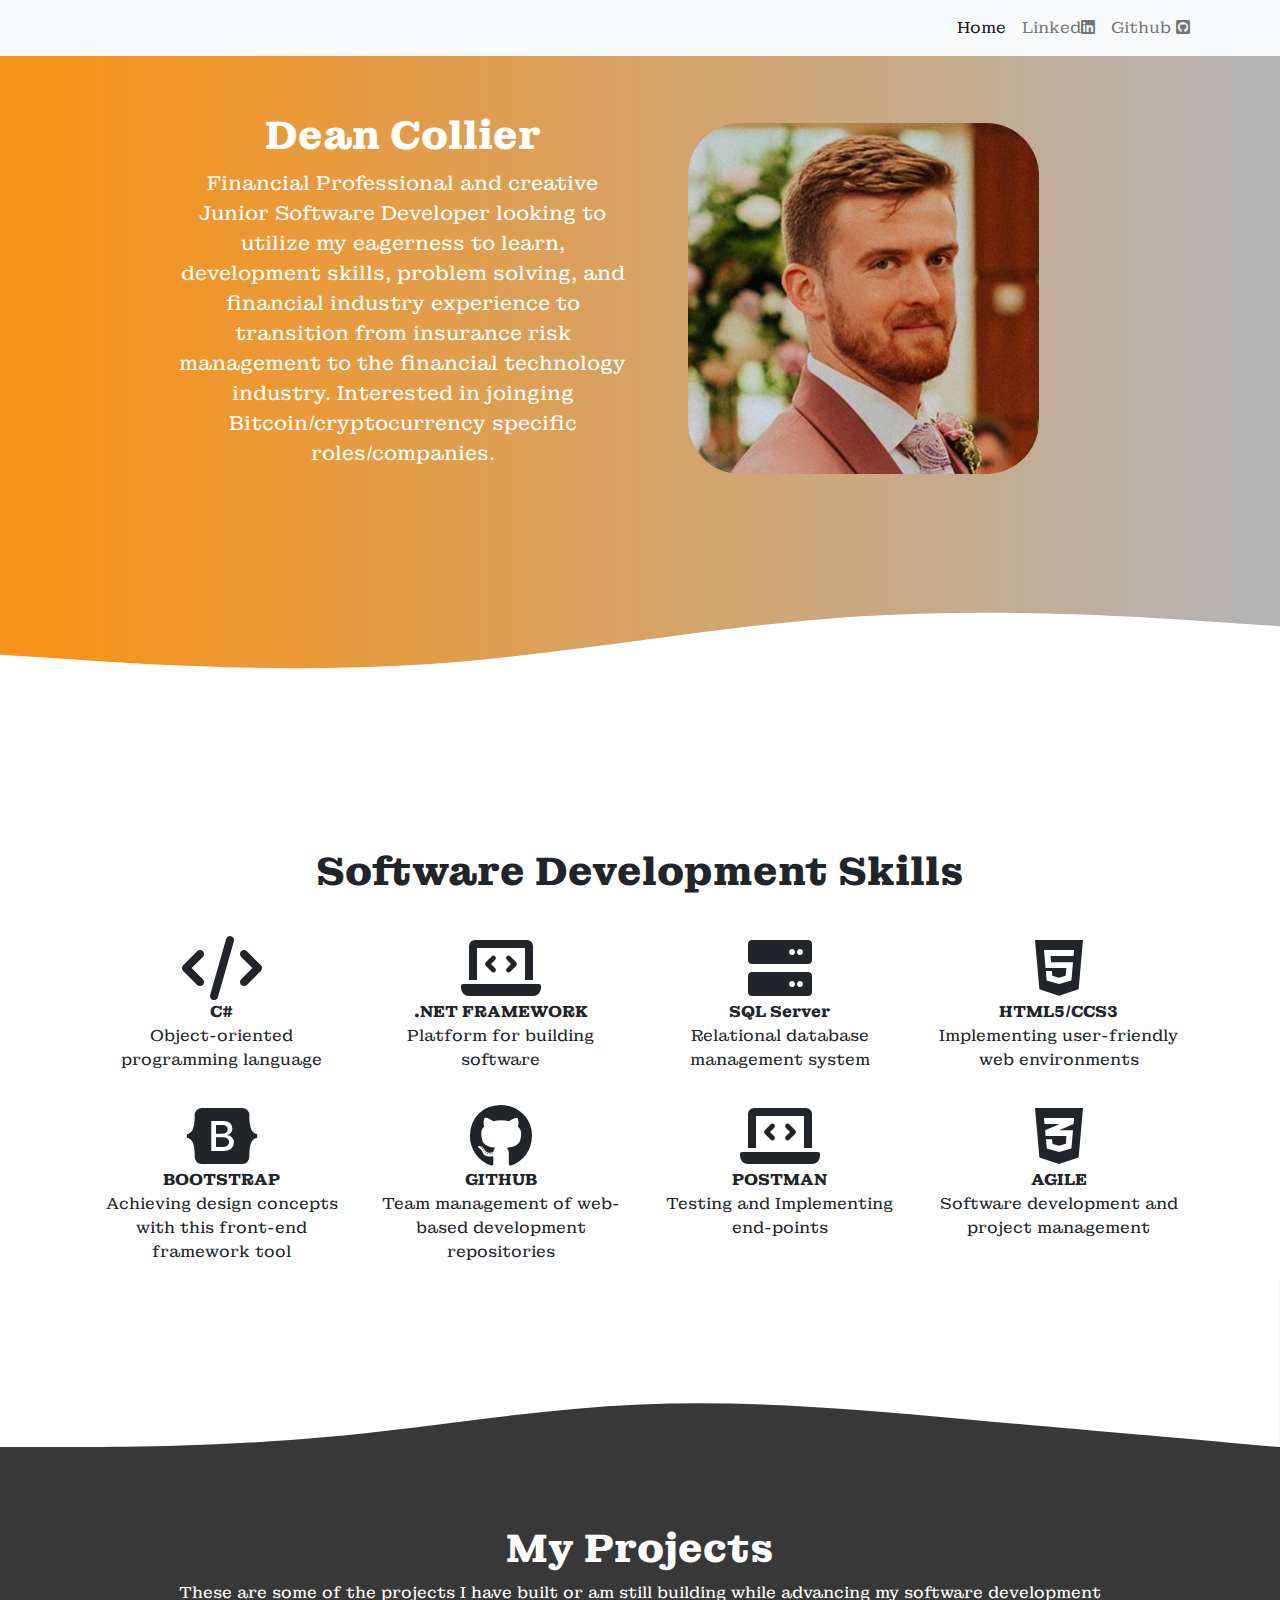
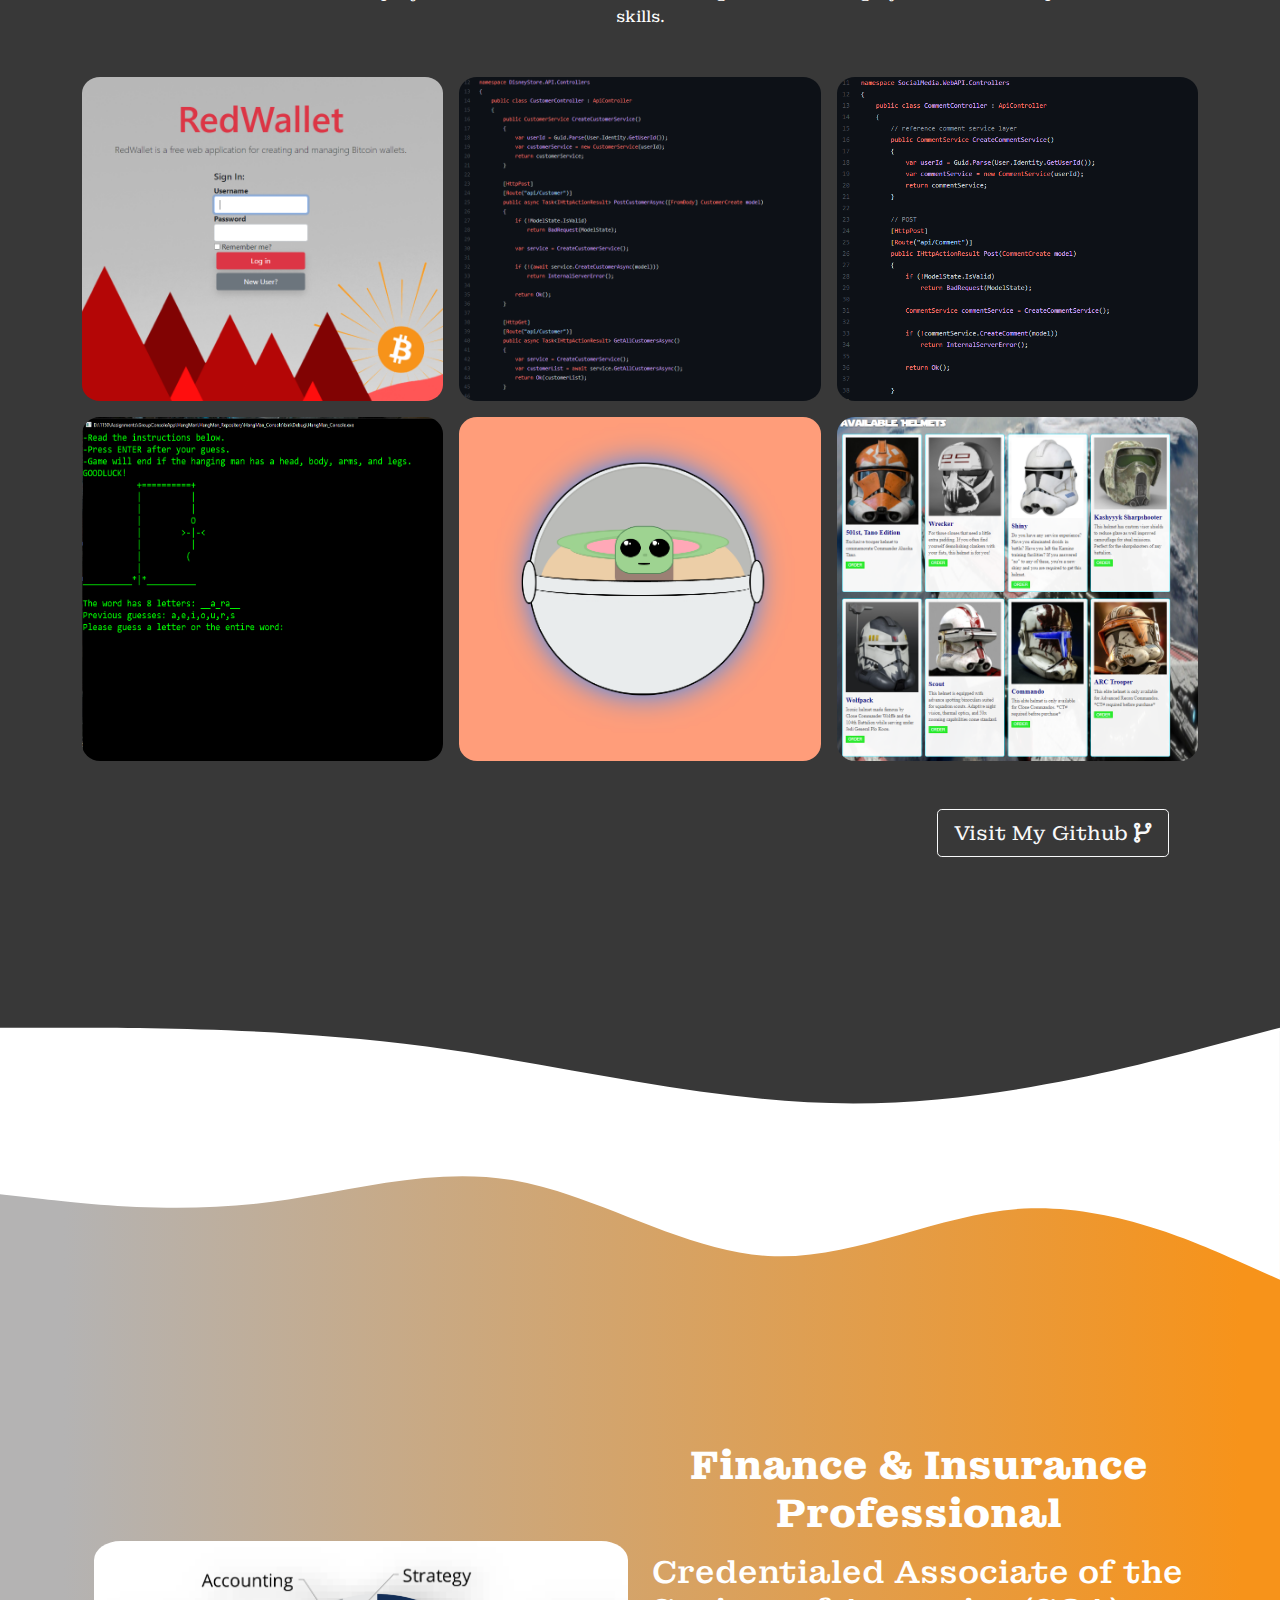
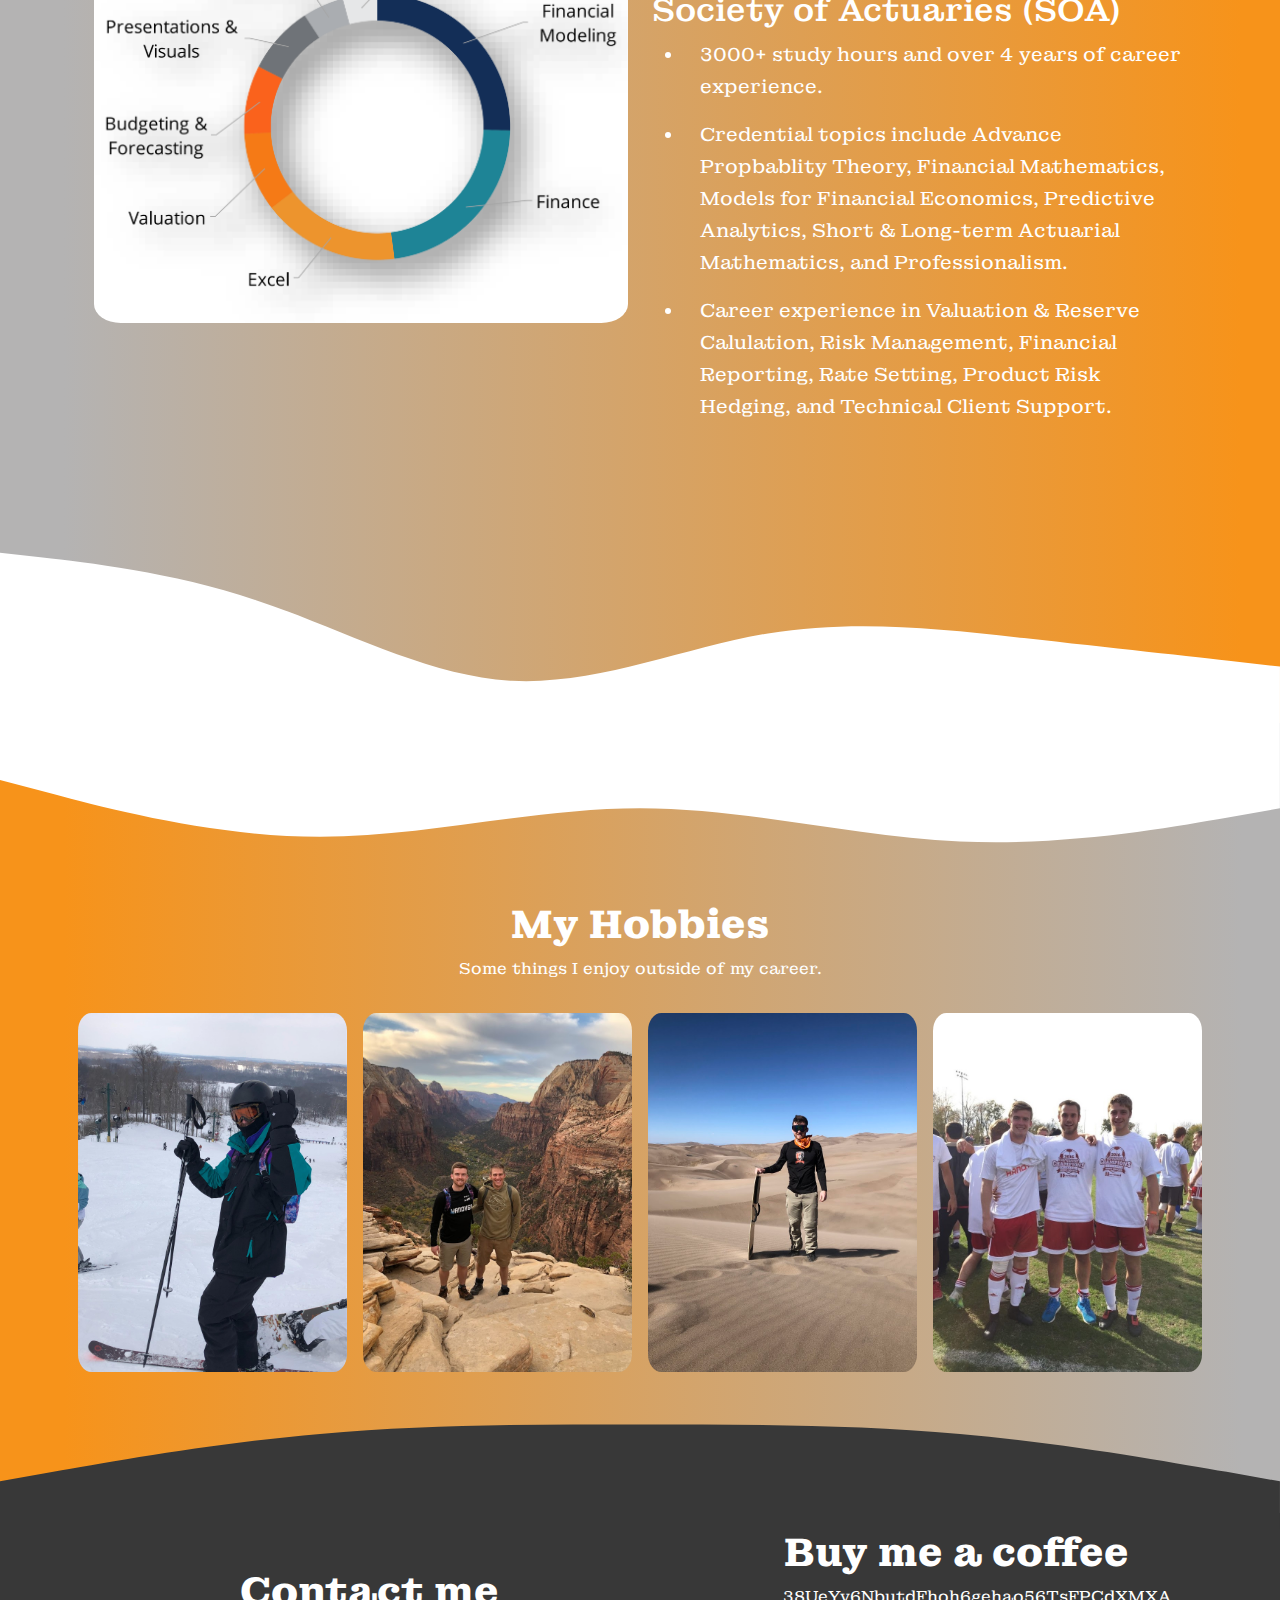
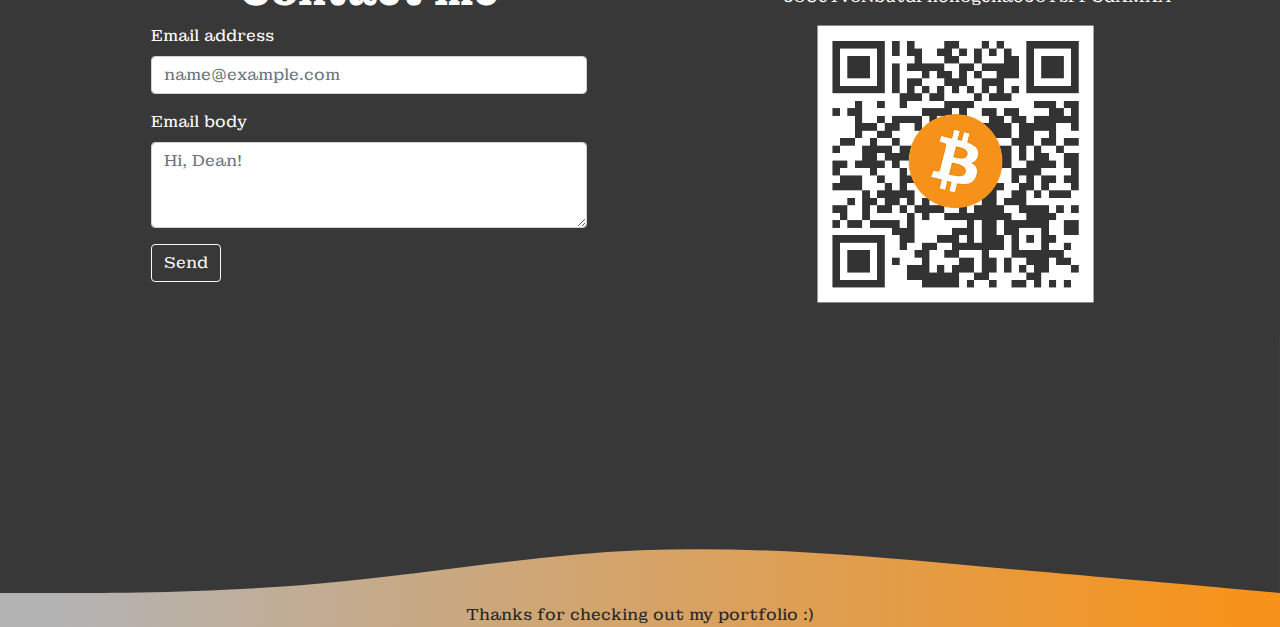
<file: index.html>
<!DOCTYPE html>
<html lang="en">

<head>
    <meta charset="UTF-8">
    <meta http-equiv="X-UA-Compatible" content="IE=edge">
    <meta name="viewport" content="width=device-width, initial-scale=1.0">
    <title>Dean Collier's Portfolio</title>
    <link rel="stylesheet" href="css/bootstrap.min.css">
    <link rel="stylesheet" href="css/style.css">
    <link rel="preconnect" href="https://fonts.googleapis.com">
    <link rel="preconnect" href="https://fonts.gstatic.com" crossorigin>
    <link href="https://fonts.googleapis.com/css2?family=Montagu+Slab:wght@300&display=swap" rel="stylesheet">
    <link rel="stylesheet" href="https://cdnjs.cloudflare.com/ajax/libs/font-awesome/6.0.0-beta2/css/all.min.css" />
</head>

<body>
    <!-- Nav Bar -->
    <nav class="navbar navbar-expand-lg navbar-light bg-light fixed-top">
        <div class="container">

            <button class="navbar-toggler" type="button" data-bs-toggle="collapse" data-bs-target="#navbarNav" aria-controls="navbarNav" aria-expanded="false" aria-label="Toggle navigation">
                <span class="navbar-toggler-icon"></span>
            </button>

            <div class="collapse navbar-collapse justify-content-end" id="navbarNav">
                <ul class="navbar-nav">
                    <li class="nav-item">
                        <a class="nav-link active" aria-current="page" href="#">Home</a>
                    </li>
                    <li class="nav-item">
                        <a class="nav-link" href="https://www.linkedin.com/in/dean-collier-339853b6/" target="_blank">Linked<i class="fab fa-linkedin"></i> </a>
                    </li>
                    <li class="nav-item">
                        <a class="nav-link" href="https://github.com/DeanCollier" target="_blank">Github <i class="fab fa-github-square"></i></a>
                    </li>
                </ul>
            </div>
        </div>
    </nav>

    <!-- Hero Page -->
    <header class="page-header gradient">
        <div class="container pt-3">
            <div class="row align-items-center justify-content-center ">
                <div class="col-md-5">
                    <h1>Dean Collier</h1>
                    <p>Financial Professional and creative Junior Software Developer looking to utilize my eagerness to learn, development skills, problem solving, and financial industry experience to transition from insurance risk management to the financial
                        technology industry. Interested in joinging Bitcoin/cryptocurrency specific roles/companies. </p>

                </div>
                <div class="col-md-5 px-5">
                    <img src="assets/headshot.jpg" alt="Header image">
                </div>
            </div>
        </div>
        <svg xmlns="http://www.w3.org/2000/svg" viewBox="0 0 1440 320">
            <path fill="#fff"
                  fill-opacity="1"
                  d="M0,192L80,197.3C160,203,320,213,480,202.7C640,192,800,160,960,149.3C1120,139,1280,149,1360,154.7L1440,160L1440,320L1360,320C1280,320,1120,320,960,320C800,320,640,320,480,320C320,320,160,320,80,320L0,320Z">
            </path>
        </svg>
    </header>

    <!-- Software Skills -->
    <section class="icons mt-5 pt-3">
        <div class="container">
            <div class="row text-center justify-content-center">
                <div class="col-md-10">
                    <h1 class="p-3">Software Development Skills</h1>
                </div>
                <div class="row">
                    <div class="col-lg-3 text-center p-3">
                        <i class="fas fa-code fa-4x"></i>
                        <br />
                        <span>
                            <b>C#</b>
                        </span>
                        <br />
                        <span>Object-oriented programming language</span>
                    </div>
                    <div class="col-lg-3 text-center p-3">
                        <i class="fas fa-laptop-code fa-4x"></i>
                        <br />
                        <span>
                            <b>.NET FRAMEWORK</b>
                        </span>
                        <br />
                        <span>Platform for building software</span>
                    </div>
                    <div class="col-lg-3 text-center p-3">
                        <i class="fas fa-server fa-4x"></i>
                        <br />
                        <span>
                            <b>SQL Server</b>
                        </span>
                        <br />
                        <span>Relational database management system</span>
                    </div>
                    <div class="col-lg-3 text-center p-3">
                        <i class="fab fa-html5 fa-4x"></i>
                        <br />
                        <span>
                            <b>HTML5/CCS3</b>
                        </span>
                        <br />
                        <span>Implementing user-friendly web environments</span>
                    </div>
                    <div class="col-lg-3 text-center p-3">
                        <i class="fab fa-bootstrap fa-4x"></i>
                        <br />
                        <span>
                            <b>BOOTSTRAP</b>
                        </span>
                        <br />
                        <span>Achieving design concepts with this front-end framework tool</span>
                    </div>
                    <div class="col-lg-3 text-center p-3">
                        <i class="fab fa-github fa-4x"></i>
                        <br />
                        <span>
                            <b>GITHUB</b>
                        </span>
                        <br />
                        <span>Team management of web-based development repositories</span>
                    </div>
                    <div class="col-lg-3 text-center p-3">
                        <i class="fas fa-laptop-code fa-4x"></i>
                        <br />
                        <span>
                            <b>POSTMAN</b>
                        </span>
                        <br />
                        <span>Testing and Implementing end-points</span>
                    </div>
                    <div class="col-lg-3 text-center p-3">
                        <i class="fab fa-css3-alt fa-4x"></i>
                        <br />
                        <span>
                            <b>AGILE</b>
                        </span>
                        <br />
                        <span>Software development and project management</span>
                    </div>
                </div>
            </div>
        </div>
    </section>

    <!-- Project Gallery -->
    <section class="gallery">
        <svg xmlns="http://www.w3.org/2000/svg" viewBox="0 100 1440 275">
            <path fill="#fff"
                  fill-opacity="1"
                  d="M0,288L60,288C120,288,240,288,360,277.3C480,267,600,245,720,240C840,235,960,245,1080,256C1200,267,1320,277,1380,282.7L1440,288L1440,0L1380,0C1320,0,1200,0,1080,0C960,0,840,0,720,0C600,0,480,0,360,0C240,0,120,0,60,0L0,0Z">
            </path>
        </svg>
        <div class="container">
            <div class="row text-center justify-content-center">
                <div class="col-md-10">
                    <h1>My Projects</h1>
                    <p>These are some of the projects I have built or am still building while advancing my software development skills.</p>
                </div>
            </div>
            <div class="row my-3 g-3">
                <div class="col-md-4 project-box">
                    <a href="https://redwallet.azurewebsites.net" target="_blank">
                        <img src="assets/projects/RedWalletHome.PNG" alt="" class="img-fluid">
                        <div class="project-box-detail">
                            <span>
                                <h1 class="p-0 m-0">RedWallet</h1>
                                <br>
                                <p class="p-0 m-0">My personal project for creating Bitcoin wallets as well as
                                    sending and recieving Bitcoin. I am continually adding and improving this project as
                                    I learn. - ASP.NET Web MVC.</p>
                            </span>
                        </div>
                    </a>
                </div>
                <div class="col-md-4 project-box">
                    <a href="https://github.com/DeanCollier/DisneyFilmStore" target="_blank">
                        <img src="assets/projects/DisneyFilmStore.PNG" alt="" class="img-fluid">
                        <div class="project-box-detail">
                            <span>
                                <h1 class="p-0 m-0">Disney Film Store</h1>
                                <br>
                                <p class="p-0 m-0">A team project creating an API for handling a store that sells Disney
                                    films.</p>
                            </span>
                        </div>
                    </a>
                </div>
                <div class="col-md-4 project-box">
                    <a href="https://github.com/DeanCollier/SocialMedia" target="_blank">
                        <img src="assets/projects/SocialMedia.PNG" alt="" class="img-fluid">
                        <div class="project-box-detail">
                            <span>
                                <h1 class="p-0 m-0">Social Media API</h1>
                                <br>
                                <p class="p-0 m-0">A team project to create a general social media API with posts,
                                    comments, replies, and likes. </p>
                            </span>
                        </div>
                    </a>
                </div>
                <div class="col-md-4 project-box">
                    <a href="https://github.com/DeanCollier/HangManConsoleGame" target="_blank">
                        <img src="assets/projects/HangMan.PNG" alt="" class="img-fluid">
                        <div class="project-box-detail">
                            <span>
                                <h1 class="p-0 m-0">Hangman</h1>
                                <br>
                                <p class="p-0 m-0">A simple console application game for playing hangman.</p>
                            </span>
                        </div>
                    </a>
                </div>
                <div class="col-md-4 project-box">
                    <a href="https://deancollier.github.io/Grogu/" target="_blank">
                        <img src="assets/projects/Grogu.PNG" alt="" class="img-fluid">
                        <div class="project-box-detail">
                            <span>
                                <h1 class="p-0 m-0">Grogu</h1>
                                <br>
                                <p class="p-0 m-0">A creative use of CSS to create a cute Star Wars character, Grogu.</p>
                            </span>
                        </div>
                    </a>
                </div>
                <div class="col-md-4 project-box">
                    <a href="https://deancollier.github.io/StaticStoreFront/" target="_blank">
                        <img src="assets/projects/TheCloneDepot.PNG" alt="" class="img-fluid">
                        <div class="project-box-detail">
                            <span>
                                <h1 class="p-0 m-0">The Clone Depot</h1>
                                <br>
                                <p class="p-0 m-0">A static storefront for Star Wars clone trooper helmets. One of my
                                    first HTML/CSS projects.</p>
                            </span>
                        </div>
                    </a>
                </div>
            </div>
            <div class="row mt-5 justify-content-end">
                <div class="col-md-3">
                    <a href="https://github.com/DeanCollier" target="_blank">
                        <button type="button" class="btn btn-lg btn-outline-light">Visit My Github <i
                               class="fas fa-code-branch"></i></button>
                    </a>

                </div>
            </div>
        </div>
        <svg xmlns="http://www.w3.org/2000/svg" viewBox="0 0 1440 320">
            <path fill="#fff"
                  fill-opacity="1"
                  d="M0,192L80,192C160,192,320,192,480,213.3C640,235,800,277,960,277.3C1120,277,1280,235,1360,213.3L1440,192L1440,320L1360,320C1280,320,1120,320,960,320C800,320,640,320,480,320C320,320,160,320,80,320L0,320Z">
            </path>
        </svg>
    </section>

    <!-- Financial Experience -->
    <section class="feature inverse-gradient">
        <svg xmlns="http://www.w3.org/2000/svg" viewBox="0 100 1440 320">
            <path fill="#fff"
                  fill-opacity="1"
                  d="M0,160L48,165.3C96,171,192,181,288,170.7C384,160,480,128,576,144C672,160,768,224,864,229.3C960,235,1056,181,1152,176C1248,171,1344,213,1392,234.7L1440,256L1440,0L1392,0C1344,0,1248,0,1152,0C1056,0,960,0,864,0C768,0,672,0,576,0C480,0,384,0,288,0C192,0,96,0,48,0L0,0Z">
            </path>
        </svg>
        <div class="container experience">
            <a href="https://www.soa.org/education/exam-req/edu-asa-req/" target="_blank">
                <div class="row align-items-center justify-content-center m-0 p-0">
                    <div class="col-lg-6">
                        <img src="assets/skillcircle.png" class="img-fluid">
                    </div>
                    <div class="col-lg-6">
                        <h1 class="my-3">Finance & Insurance Professional</h1>
                        <h2 class="my-2">Credentialed Associate of the Society of Actuaries (SOA)</h2>
                        <ul>
                            <li>3000+ study hours and over 4 years of career experience.</li>
                            <li>Credential topics include Advance Propbablity Theory, Financial Mathematics, Models for Financial Economics, Predictive Analytics, Short & Long-term Actuarial Mathematics, and Professionalism.
                            </li>
                            <li>Career experience in Valuation & Reserve Calulation, Risk Management, Financial Reporting, Rate Setting, Product Risk Hedging, and Technical Client Support.</li>
                        </ul>
                    </div>
                </div>
            </a>

        </div>
        <svg xmlns="http://www.w3.org/2000/svg" viewBox="0 0 1440 320">
            <path fill="#fff"
                  fill-opacity="1"
                  d="M0,128L48,133.3C96,139,192,149,288,181.3C384,213,480,267,576,272C672,277,768,235,864,218.7C960,203,1056,213,1152,224C1248,235,1344,245,1392,250.7L1440,256L1440,320L1392,320C1344,320,1248,320,1152,320C1056,320,960,320,864,320C768,320,672,320,576,320C480,320,384,320,288,320C192,320,96,320,48,320L0,320Z">
            </path>
        </svg>
    </section>

    <!-- Hobbies -->
    <section class="hobbies gradient">
        <svg xmlns="http://www.w3.org/2000/svg" viewBox="0 0 1440 200">
            <path fill="#fff"
                  fill-opacity="1"
                  d="M0,64L60,80C120,96,240,128,360,128C480,128,600,96,720,96C840,96,960,128,1080,133.3C1200,139,1320,117,1380,106.7L1440,96L1440,0L1380,0C1320,0,1200,0,1080,0C960,0,840,0,720,0C600,0,480,0,360,0C240,0,120,0,60,0L0,0Z">
            </path>
        </svg>
        <div class="row text-center justify-content-center">
            <div class="col-md-10">
                <h1>My Hobbies</h1>
                <p>Some things I enjoy outside of my career.</p>
            </div>
        </div>
        <div class="container">
            <div class="row mb-4 align-items-center justify-content-center">
                <div class="col-md-3 my1 g-3"><img src="assets/hobbies/ski.jpg" alt="" class="img-fluid"></div>
                <div class="col-md-3 my1 g-3"><img src="assets/hobbies/mesa.jpg" alt="" class="img-fluid"></div>
                <div class="col-md-3 my1 g-3"><img src="assets/hobbies/sand.jpg" alt="" class="img-fluid"></div>
                <div class="col-md-3 my1 g-3"><img src="assets/hobbies/soccer.jpg" alt="" class="img-fluid"></div>
            </div>
        </div>
        <svg xmlns="http://www.w3.org/2000/svg" viewBox="0 0 1440 150">
            <path fill="#383838"
                  fill-opacity="1"
                  d="M0,96L60,85.3C120,75,240,53,360,42.7C480,32,600,32,720,32C840,32,960,32,1080,42.7C1200,53,1320,75,1380,85.3L1440,96L1440,320L1380,320C1320,320,1200,320,1080,320C960,320,840,320,720,320C600,320,480,320,360,320C240,320,120,320,60,320L0,320Z">
            </path>
        </svg>
    </section>

    <!-- Contact & Coffee -->
    <section class="contact">
        <div class="container">
            <div class="row align-items-center justify-content-center g-3 mx-3">
                <div class="col-md-5">
                    <h1>Contact me</h1>
                    <form action="https://formsubmit.co/7df70e786b90feae021344713d155456" method="POST">
                        <input type="hidden" name="_subject" value="Github Portfolio Response">
                        <div class="mb-3">
                            <label for="emailaddress" class="form-label">Email address</label>
                            <input type="email" class="form-control" id="emailaddress" name="email" placeholder="name@example.com" required>
                        </div>
                        <div class="mb-3">
                            <label for="emailbody" class="form-label">Email body</label>
                            <textarea type="text" class="form-control" id="emailbody" name="text" rows="3" placeholder="Hi, Dean!" required></textarea>
                        </div>
                        <button class="btn btn-outline-light mb-3" type="submit">Send</button>
                    </form>

                </div>

                <div class="col-md-2"></div>
                <div class="col-md-4 coffee">
                    <h1>Buy me a coffee</h1>
                    <p>38UeYv6NbutdFhoh6gehao56TsFPCdXMXA</p>

                    <img src="assets/BTCdonationQR.png" alt="" class="img-fluid">
                </div>
            </div>
        </div>
    </section>

    <!-- Footer -->
    <footer class="inverse-gradient">
        <svg xmlns="http://www.w3.org/2000/svg" viewBox="0 0 1440 300">
            <path fill="#383838"
                  fill-opacity="1"
                  d="M0,288L60,288C120,288,240,288,360,277.3C480,267,600,245,720,240C840,235,960,245,1080,256C1200,267,1320,277,1380,282.7L1440,288L1440,0L1380,0C1320,0,1200,0,1080,0C960,0,840,0,720,0C600,0,480,0,360,0C240,0,120,0,60,0L0,0Z">
            </path>
        </svg>
        <div class="container-fluid text-center">
            <span>Thanks for checking out my portfolio :)</span>
        </div>
    </footer>

    <script src="js/bootstrap.min.js"></script>

</body>

</html>
</file>
<file: css/style.css>
html,
body {
    height: 100%;
    font-size: 1rem;
    font-family: 'Montagu Slab', serif;
}

h1 {
    font-weight: bold;
    text-align: center;
}

p {
    text-align: center;
}

.gradient {
    background: rgb(247, 147, 26);
    background: linear-gradient(90deg, rgba(247, 147, 26, 1) 5%, rgb(180, 179, 179) 97%);
}

.inverse-gradient {
    background: rgb(247, 147, 26);
    background: linear-gradient(90deg, rgb(180, 179, 179) 5%, rgba(247, 147, 26, 1) 97%);
}

.navbar img {
    position: relative;
}

.page-header {
    padding-top: 3rem;
    ;
    margin-top: 3rem;
    font-size: 1.25rem;
    color: white;
}

.page-header img {
    border-radius: 15%;
}

.socials img {
    margin: 0;
    zoom: 100%;
    display: inline-block;
    align-items: center;
    justify-content: center;
}

.experience a {
    color: white;
    text-decoration: none;
}

.experience a:hover {
    color: white;
    font-size-adjust: calc(1.2x)
}

.feature {
    color: white;
}

.feature img {
    border-radius: 5%;
}

.feature ul {
    padding-left: 2rem;
}

.feature ul li {
    font-size: 1.2rem;
    padding-left: 1rem;
    line-height: 2rem;
    margin-bottom: 1rem;
}

.icon {
    color: white;
    height: 6rem;
    width: 6rem;
    font-size: 1.75rem;
    border-radius: 100%;
    display: inline-flex;
    align-items: center;
    justify-content: center;
}

.gallery {
    background-color: rgb(56, 56, 56);
    color: white;
}

.gallery img {
    border-radius: 5%;
    width: 100%;
    height: 100%;
    display: block;
    margin: 0;
}

.gallery a {
    text-decoration: none;
}

.project-box {
    position: relative;
    display: inline-block;
}

.project-box .project-box-detail {
    position: absolute;
    border-radius: 5%;
    top: 0;
    left: 0;
    width: 100%;
    height: 100%;
    background: rgb(63, 63, 63);
    opacity: 0;
    transition: opactiy 0.5s ease-in-out;
}

.project-box:hover .project-box-detail {
    opacity: 0.95;
}

.project-box-detail span {
    position: absolute;
    top: 50%;
    left: 50%;
    transform: translate(-50%, -50%);
    color: white;
    font-size: 20px;
}

.hobbies {
    color: white;
}

.hobbies img {
    border-radius: 5%;
}

.contact {
    color: white;
    background-color: rgb(56, 56, 56);
}

.coffee img {
    margin-top: -10%;
    transform: scale(0.8);
}

.footer {
    color: white;
    font-size: 1rem;
    margin: 0;
    padding: 1rem;
}
</file>
